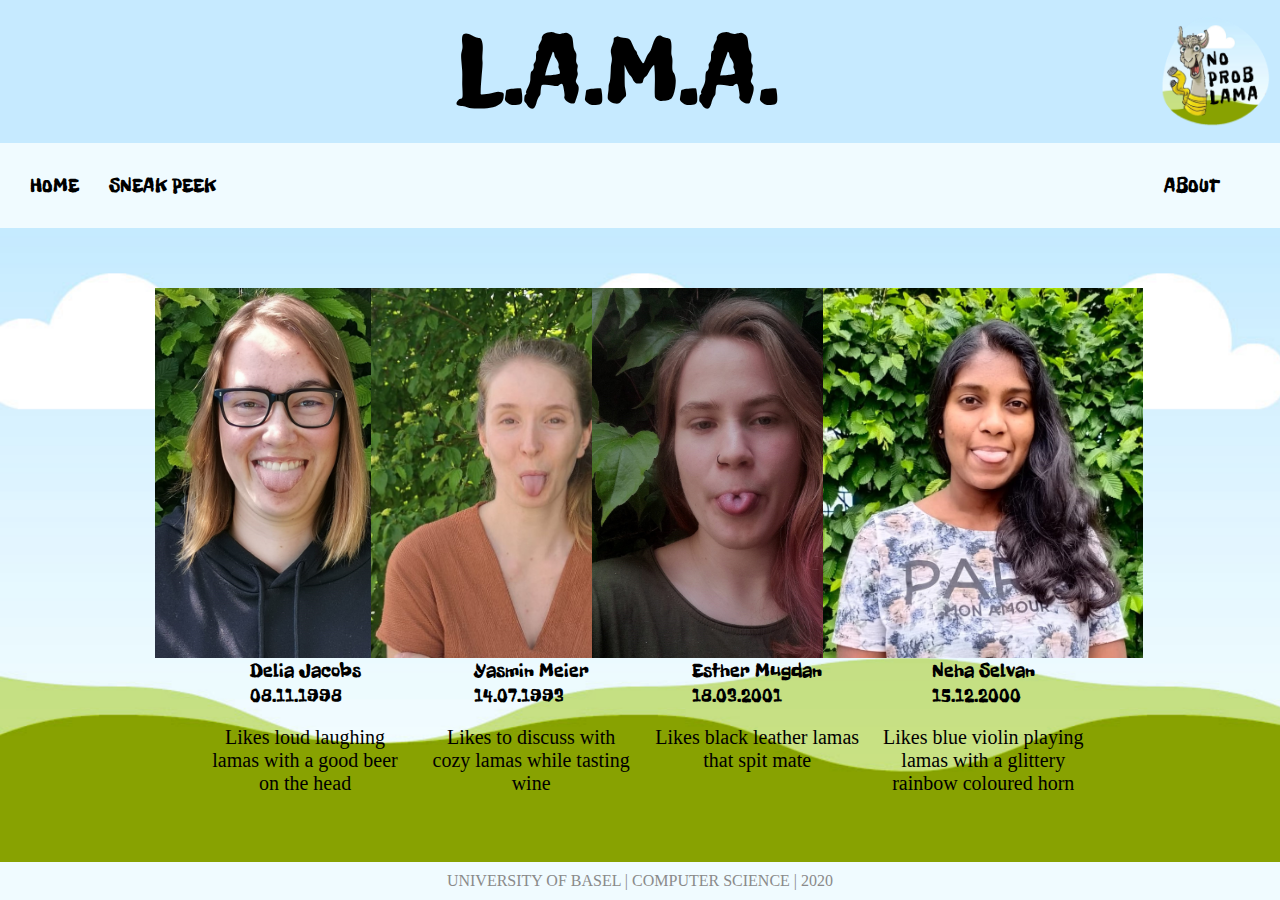
<file: about.html>
<!DOCTYPE html>
<html lang="en">

    <head>
        <meta charset="UTF-8">
        <title>Lama | About</title>
        <link rel="stylesheet" href="styles.css">
    </head>

    <body>

        <div class="header">
            <div style="flex: 1"></div>
            L.A.M.A.
            <div style="flex: 0.85"></div>
            <img src="resources/logo.png" width="110" height="120">
        </div>

        <div class="nav">
            <div class="left">
                <div class="nav-link-wrapper">
                    <a href="index.html">
                        <div class="text-upper">Home</div>
                    </a>
                </div>
                <div class="nav-link-wrapper">
                    <a href="screenshot_lounge.html">
                        <div class="text-upper">sneak peek</div>
                    </a>
                </div>
            </div>

            <div class="right">
                <div class="nav-link-wrapper">
                    <a href="about.html">
                        <div class="text-upper">about</div>
                    </a>
                </div>
            </div>
        </div>

        <div class="container">
            <div class="about-wrapper">

                <div class="about-item">
                    <img src="resources/delia.png" width="300" height="370">
                    <div class="text">Delia Jacobs <br> 08.11.1998</div><br>
                    <div class="text-sub">Likes loud laughing lamas with a good beer on the head</div>
                </div>

                <div class="about-item">
                    <img src="resources/yasmin.png" width="320" height="370">
                    <div class="text">Yasmin Meier <br> 14.07.1993</div><br>
                    <div class="text-sub">Likes to discuss with cozy lamas while tasting wine</div>
                </div>

                <div class="about-item">
                    <img src="resources/esther.png" width="330" height="370">
                    <div class="text">Esther Mugdan <br> 18.03.2001</div><br>
                    <div class="text-sub">Likes black leather lamas that spit mate</div>
                </div>

                <div class="about-item">
                    <img src="resources/neha.png" width="320" height="370">
                    <div class="text">Neha Selvan <br> 15.12.2000</div><br>
                    <div class="text-sub">Likes blue violin playing lamas with a  glittery rainbow coloured horn</div>
                </div>

            </div>
        </div>

        <div class="footer">
            University of Basel | Computer Science | 2020
        </div>

    </body>

</html>
</file>
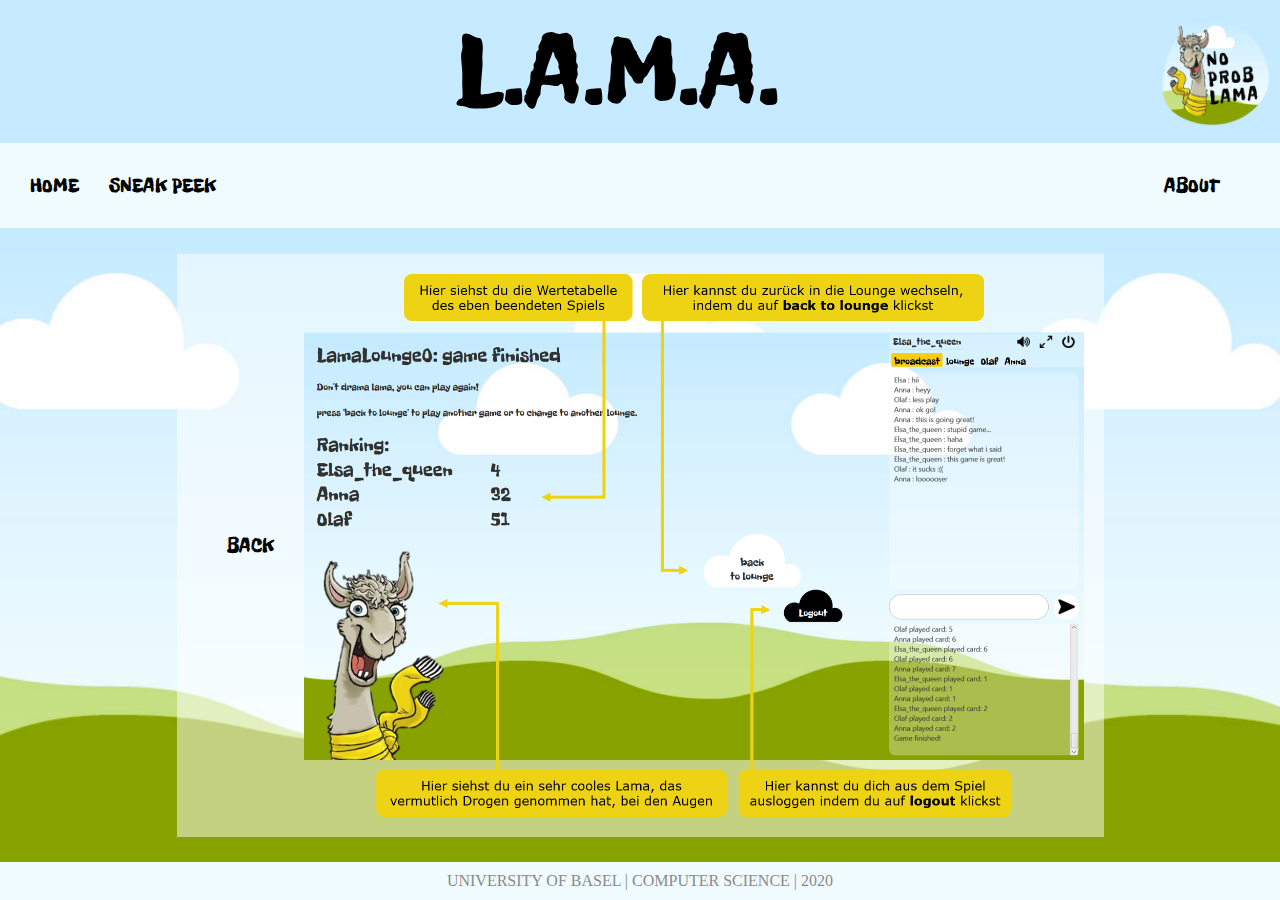
<file: screenshot_end.html>
<!DOCTYPE html>
<html lang="en">

<head>
    <meta charset="UTF-8">
    <title>Lama | About The Game</title>
    <link rel="stylesheet" href="styles.css">
</head>

<body>

    <div class="header">
        <div style="flex: 1"></div>
        L.A.M.A.
        <div style="flex: 0.85"></div>
        <img src="resources/logo.png" width="110" height="120">
    </div>

    <div class="nav">
        <div class="left">
            <div class="nav-link-wrapper">
                <a href="index.html">
                    <div class="text-upper">Home</div>
                </a>
            </div>
            <div class="nav-link-wrapper">
                <a href="screenshot_lounge.html">
                    <div class="text-upper">sneak peek</div>
                </a>
            </div>
        </div>

        <div class="right">
            <div class="nav-link-wrapper">
                <a href="about.html">
                    <div class="text-upper">about</div>
                </a>
            </div>
        </div>
    </div>


    <div class="container">

        <div class="insight-wrapper">

            <div class="insight-item">

                <div class="go-to-link">
                    <a href="screenshot_game.html">
                        <div class="next-back">Back</div>
                    </a>
                </div>

                <img src="resources/endpanel_screenshot.png" height="543" width="780">

            </div>
        </div>
    </div>

    <div class="footer">
        University of Basel | Computer Science | 2020
    </div>

</body>

</html>
</file>
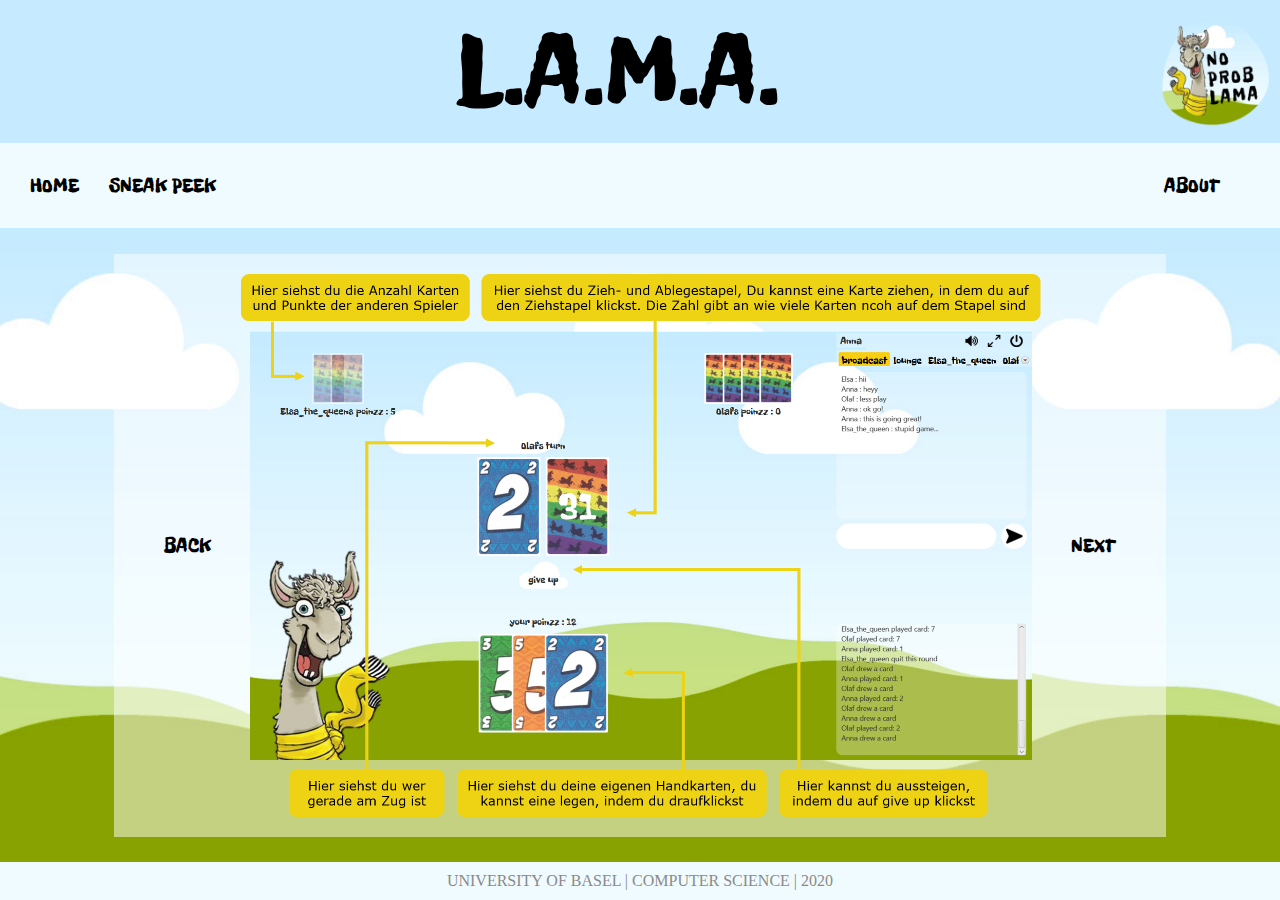
<file: screenshot_game.html>
<!DOCTYPE html>
<html lang="en">

<head>
    <meta charset="UTF-8">
    <title>Lama | About The Game</title>
    <link rel="stylesheet" href="styles.css">
</head>

<body>

    <div class="header">
        <div style="flex: 1"></div>
        L.A.M.A.
        <div style="flex: 0.85"></div>
        <img src="resources/logo.png" width="110" height="120">
    </div>

    <div class="nav">
        <div class="left">
            <div class="nav-link-wrapper">
                <a href="index.html">
                    <div class="text-upper">Home</div>
                </a>
            </div>
            <div class="nav-link-wrapper">
                <a href="screenshot_lounge.html">
                    <div class="text-upper">sneak peek</div>
                </a>
            </div>
        </div>

        <div class="right">
            <div class="nav-link-wrapper">
                <a href="about.html">
                    <div class="text-upper">about</div>
                </a>
            </div>
        </div>
    </div>


    <div class="container">

        <div class="insight-wrapper">

            <div class="insight-item">

                <div class="go-to-link">
                    <a href="screenshot_lounge.html">
                        <div class="next-back">Back</div>
                    </a>
                </div>

                <img src="resources/game_screenshot.png" height="543" width="800">

                <div class="go-to-link">
                    <a href="screenshot_end.html">
                        <div class="next-back">Next</div>
                    </a>
                </div>

            </div>
        </div>
    </div>

    <div class="footer">
        University of Basel | Computer Science | 2020
    </div>

</body>

</html>
</file>
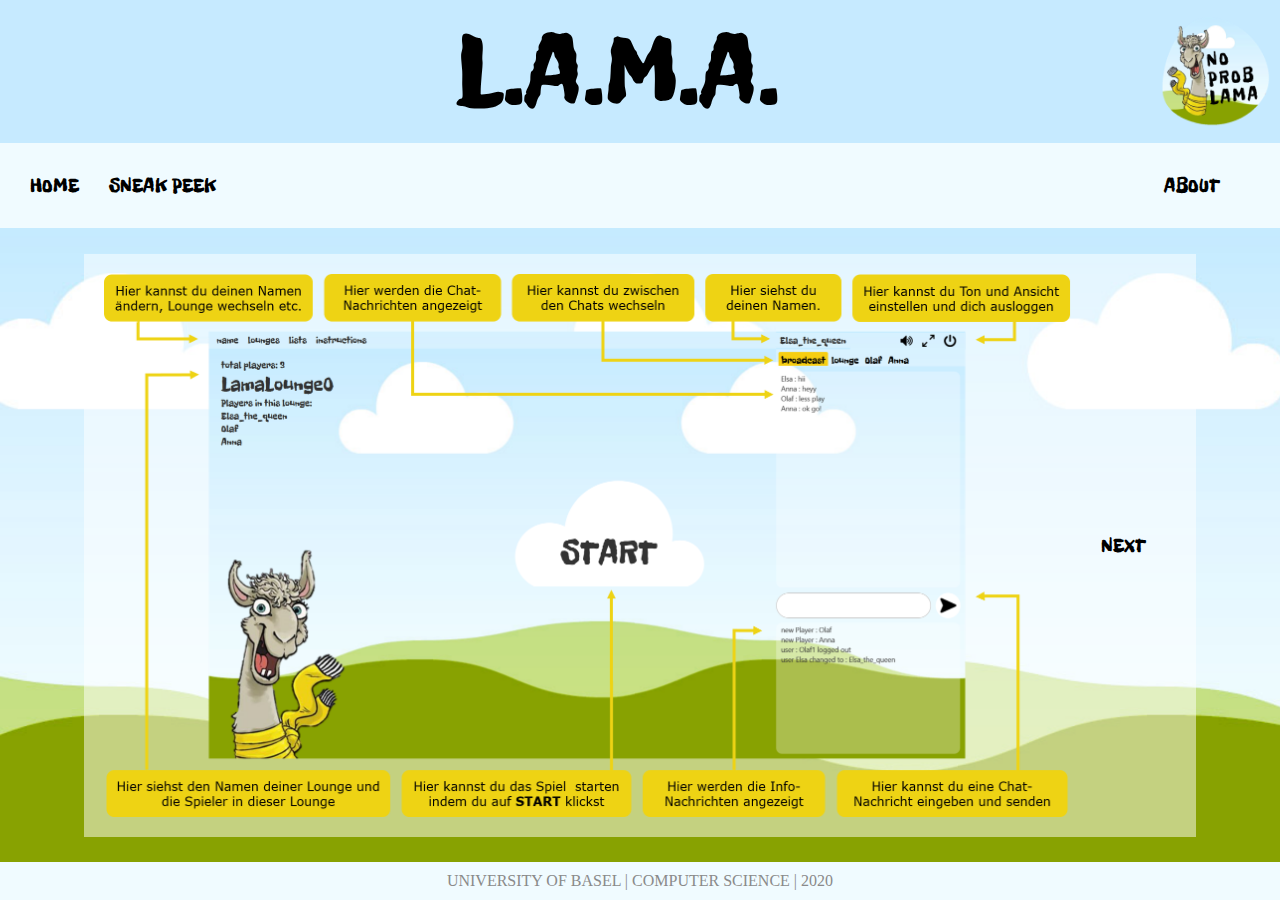
<file: screenshot_lounge.html>
<!DOCTYPE html>
<html lang="en">

    <head>
        <meta charset="UTF-8">
        <title>Lama | About The Game</title>
        <link rel="stylesheet" href="styles.css">
    </head>

    <body>

        <div class="header">
            <div style="flex: 1"></div>
            L.A.M.A.
            <div style="flex: 0.85"></div>
            <img src="resources/logo.png" width="110" height="120">
        </div>

        <div class="nav">
            <div class="left">
                <div class="nav-link-wrapper">
                    <a href="index.html">
                        <div class="text-upper">Home</div>
                    </a>
                </div>
                <div class="nav-link-wrapper">
                    <a href="screenshot_lounge.html">
                        <div class="text-upper">sneak peek</div>
                    </a>
                </div>
            </div>

            <div class="right">
                <div class="nav-link-wrapper">
                    <a href="about.html">
                        <div class="text-upper">about</div>
                    </a>
                </div>
            </div>
        </div>


        <div class="container">

            <div class="insight-wrapper">

                    <div class="insight-item">
                        <img src="resources/lounge_screenshot.png" height="543" width="967">

                    <div class="go-to-link">
                        <a href="screenshot_game.html">
                            <div class="next-back">Next</div>
                        </a>
                    </div>

                    </div>

            </div>

        </div>

        <div class="footer">
            University of Basel | Computer Science | 2020
        </div>

    </body>

</html>
</file>
<file: styles.css>
/*for making the page like fullscreen*/
html, body {
    margin: 0;
    padding: 0;
    height: 100%;
    width: 100%;
}

html {
    position: absolute;
}

body {
    overflow: auto;
    display: flex;
    flex-direction: column;
}

/* Main font of the game*/
@font-face {
    font-family: 'Freckle Face';
    src: url('resources/FreckleFace-Regular.ttf');
}


/* TITLE - L.A.M.A. */
.header {
    padding: 10px;
    background-color: #c6eaff;
    text-align: center;
    font-size: 100px ;
    font-family: "Freckle Face";
    display: flex;
    flex-direction: row;
}


/* NAV */

.nav {
    display: flex;
    justify-content: space-between;
    padding: 30px;
    background-color: #f0fbff;
}

/* Text format in nav*/
.text-upper{
    font-size: 20px;
    font-family: "Freckle Face";
    background-color: transparent;
    text-transform: uppercase;
    display: flex;
    margin-right: 30px;
}

/* items same line*/
.left {
    display: flex;
}

/*set color and no underline of font*/
.nav-link-wrapper a {
    color: black;
    text-decoration: none;
}

/* gets black while hovered*/
.nav-link-wrapper a:hover {
    color: #efcf21;
}


/* CONTAINER */
.container {
    flex: 1;
    display: flex;
    flex-direction: column;
    align-items: center;
    background-size: cover;
    background-repeat: no-repeat;
    background-position: center;
    background-image: url("resources/background_website.png");
}


/* TEXT FORMAT */
.text {
    font-size: 20px;
    font-family: "Freckle Face";
    background-color: transparent;
}


/*HOME-PAGE*/

/*holds three parts together in a flex*/
.home-wrapper {
    display: flex;
    padding: 30px;
    max-width: 60%;
    flex: 1;
}

/* all three parts in home page*/
.home-item {
    width: 50%;
    padding: 10px;
    display: flex;
    flex-direction: column;
}

/*right part*/
.letsPlay {
    display: flex;
    flex-direction: column;
    align-items: center;
    font-size: 70px ;
    font-family: "Freckle Face";
    color: #efcf21;
    text-align: center;
}

/* layout for text area*/
.text-area {
    margin: 10px;
    text-align: justify;
}

/*set color and no underline for links*/
.text-area a {
    color: black;
    text-decoration: underline;
}
/* Link gets light blue while hovered*/
.text-area a:hover {
    color: #efcf21;
}


/*ABOUT-PAGE*/

.about-wrapper {
    display: flex;
    padding: 30px;
    max-width: 70%;


}

.about-item {
    display: flex;
    flex-direction: column;
    align-items: center;
    margin-top: 20px;
    width: 23%;
    padding: 10px;
}

image {
    border-radius: 8px;
}

/*used for descriptions*/
.text-sub {
    font-size: 20px;
    font-family: Verdana;
    background-color: transparent;
    text-align: center;
}


/*SCREENSHOT-PAGE*/

.insight-wrapper {
    display: flex;
    margin: auto;
    padding-top: 10px;
    padding-bottom: 10px;
    flex-direction: column;
    justify-content: center;
}

.insight-item {
    display: flex;
    margin: auto;
    padding: 20px;
    background-color: rgba(255, 255, 255, 0.5);
}

.go-to-link  {
    display: flex;
    flex-direction: column;
    justify-content: center;
}

.next-back {
    margin: auto;
    font-size: 20px;
    font-family: "Freckle Face";
    text-transform: uppercase;
}

.go-to-link a {
    padding: 30px;
    color: black;
    text-decoration: none;
}

.go-to-link a:hover {
    color: #efcf21;
}


/* FOOT */

.footer {
    display: flex;
    flex-direction: column;
    align-items: center;
    font-family: Verdana;
    text-transform: uppercase;
    padding: 10px;
    background-color: #f0fbff;
    color: #8a8a8a;
}
</file>
